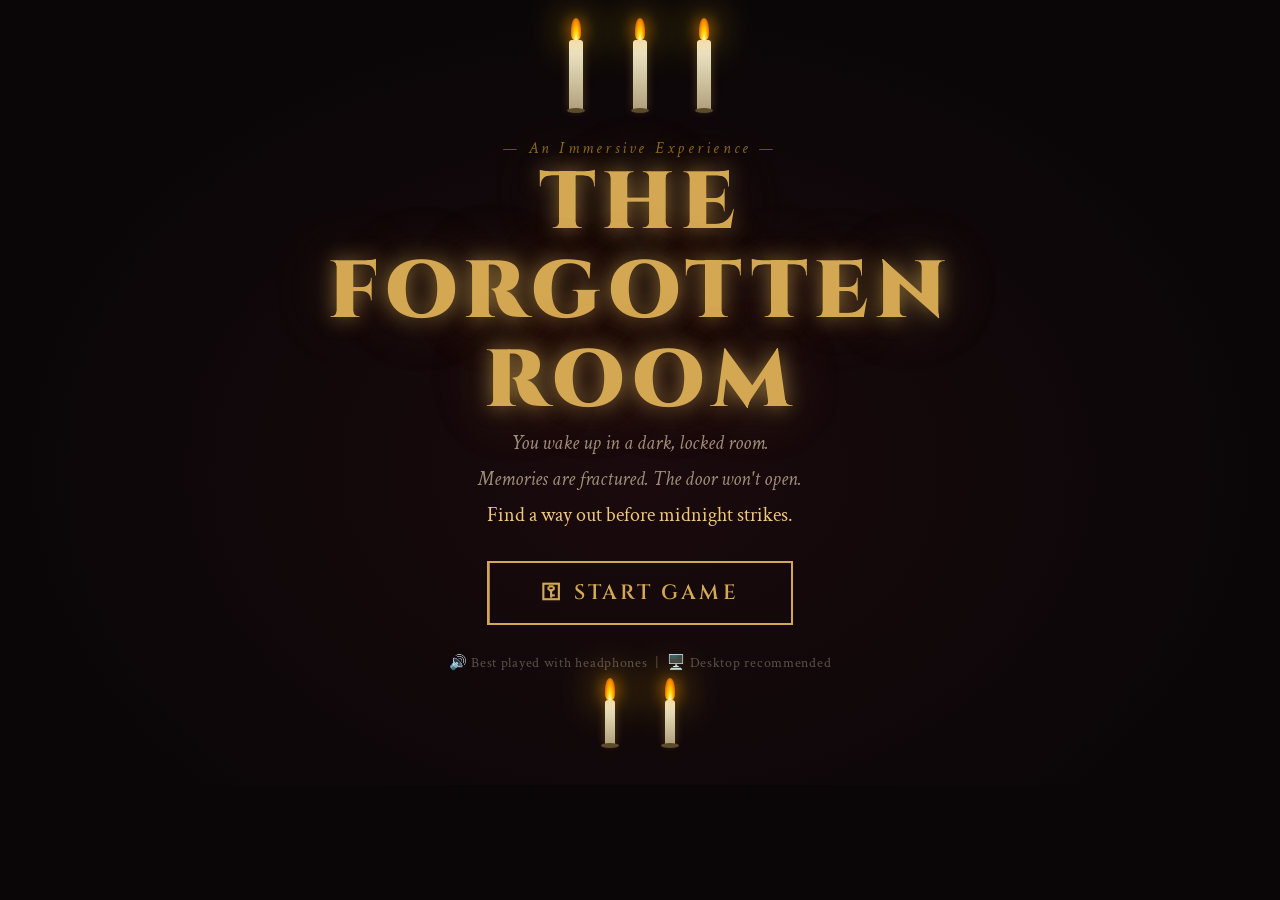
<file: index.html>
<!DOCTYPE html>
<html lang="en">

<head>
  <meta charset="UTF-8" />
  <meta name="viewport" content="width=device-width, initial-scale=1.0" />
  <title>The Forgotten Room – Escape Game</title>
  <meta name="description"
    content="Can you escape the forgotten room? Solve puzzles, find clues, and unlock freedom in this immersive browser escape room game." />
  <link rel="preconnect" href="https://fonts.googleapis.com" />
  <link rel="preconnect" href="https://fonts.gstatic.com" crossorigin />
  <link
    href="https://fonts.googleapis.com/css2?family=Cinzel:wght@400;600;900&family=Crimson+Text:ital,wght@0,400;0,600;1,400&family=JetBrains+Mono:wght@400;700&display=swap"
    rel="stylesheet" />
  <link rel="stylesheet" href="style.css" />
</head>

<body>

  <!-- ========== LANDING SCREEN ========== -->
  <div id="landing-screen" class="screen active">
    <div class="particles" id="particles"></div>
    <div class="landing-content">
      <div class="candles-top">
        <div class="candle">
          <div class="flame"></div>
        </div>
        <div class="candle">
          <div class="flame"></div>
        </div>
        <div class="candle">
          <div class="flame"></div>
        </div>
      </div>
      <div class="title-block">
        <p class="subtitle-top">— An Immersive Experience —</p>
        <h1 class="game-title">THE FORGOTTEN ROOM</h1>
        <p class="tagline">You wake up in a dark, locked room.<br />Memories are fractured. The door won't
          open.<br /><em>Find a way out before midnight strikes.</em></p>
      </div>
      <button id="start-btn" class="btn-primary" onclick="startGame()">
        <span class="btn-glow"></span>
        <span class="btn-text">⚿ START GAME</span>
      </button>
      <p class="hint-text">🔊 Best played with headphones &nbsp;|&nbsp; 🖥️ Desktop recommended</p>
      <div class="candles-bottom">
        <div class="candle small">
          <div class="flame"></div>
        </div>
        <div class="candle small">
          <div class="flame"></div>
        </div>
      </div>
    </div>
  </div>

  <!-- ========== GAME SCREEN ========== -->
  <div id="game-screen" class="screen">

    <!-- HUD -->
    <div class="hud">
      <div class="hud-left">
        <span class="hud-label">ROOM</span>
        <span id="hud-room">The Study</span>
      </div>
      <div class="hud-center"></div>
      <div class="hud-right">
        <button class="hud-btn" onclick="openNotes()">📜 <span>NOTES</span></button>
      </div>
    </div>

    <!-- MAIN AREA: room + sidebar -->
    <div class="game-body">
      <div class="room-viewport">

        <!-- ROOM 1: THE STUDY -->
        <div id="room-study" class="room active-room">

          <!-- SVG Room Scene -->
          <svg class="room-svg" viewBox="0 0 1000 600" xmlns="http://www.w3.org/2000/svg"
            preserveAspectRatio="xMidYMid slice">
            <defs>
              <radialGradient id="lampGlow" cx="64%" cy="45%" r="45%">
                <stop offset="0%" stop-color="#ffa020" stop-opacity="0.35" />
                <stop offset="100%" stop-color="#000" stop-opacity="0" />
              </radialGradient>
              <radialGradient id="ambLeft" cx="8%" cy="55%" r="30%">
                <stop offset="0%" stop-color="#b06018" stop-opacity="0.2" />
                <stop offset="100%" stop-color="#000" stop-opacity="0" />
              </radialGradient>
              <filter id="glow">
                <feGaussianBlur stdDeviation="4" result="blur" />
                <feMerge>
                  <feMergeNode in="blur" />
                  <feMergeNode in="SourceGraphic" />
                </feMerge>
              </filter>
              <filter id="shadow">
                <feDropShadow dx="2" dy="4" stdDeviation="6" flood-color="#000" flood-opacity="0.7" />
              </filter>
              <linearGradient id="wallGrad" x1="0%" y1="0%" x2="100%" y2="100%">
                <stop offset="0%" stop-color="#2d1508" />
                <stop offset="30%" stop-color="#3e1e0a" />
                <stop offset="60%" stop-color="#4a240c" />
                <stop offset="100%" stop-color="#2a1407" />
              </linearGradient>
              <linearGradient id="floorGrad" x1="0%" y1="0%" x2="0%" y2="100%">
                <stop offset="0%" stop-color="#4a2a0a" />
                <stop offset="60%" stop-color="#2a1404" />
                <stop offset="100%" stop-color="#1a0c02" />
              </linearGradient>
              <linearGradient id="shelfGrad" x1="0%" y1="0%" x2="100%" y2="0%">
                <stop offset="0%" stop-color="#3a2010" />
                <stop offset="40%" stop-color="#5a3518" />
                <stop offset="100%" stop-color="#3a2010" />
              </linearGradient>
              <linearGradient id="doorGrad" x1="0%" y1="0%" x2="100%" y2="0%">
                <stop offset="0%" stop-color="#4a2a0e" />
                <stop offset="15%" stop-color="#6a4018" />
                <stop offset="50%" stop-color="#7a5020" />
                <stop offset="85%" stop-color="#6a4018" />
                <stop offset="100%" stop-color="#4a2a0e" />
              </linearGradient>
              <pattern id="floorBoards" patternUnits="userSpaceOnUse" width="80" height="600">
                <rect width="80" height="600" fill="none" />
                <line x1="80" y1="0" x2="80" y2="600" stroke="#1a0c02" stroke-width="2" opacity="0.5" />
              </pattern>
              <pattern id="woodGrain" patternUnits="userSpaceOnUse" width="40" height="200">
                <rect width="40" height="200" fill="none" />
                <line x1="0" y1="0" x2="40" y2="200" stroke="#000" stroke-width="0.5" opacity="0.06" />
              </pattern>
            </defs>

            <!-- Wall -->
            <rect width="1000" height="600" fill="url(#wallGrad)" />
            <!-- Wood grain on wall -->
            <rect width="1000" height="600" fill="url(#woodGrain)" opacity="0.5" />

            <!-- Wainscoting (wall paneling lower third) -->
            <rect x="0" y="400" width="1000" height="3" fill="#6a4a1a" opacity="0.4" />
            <rect x="0" y="403" width="1000" height="170" fill="#1a0c06" opacity="0.3" />

            <!-- Floor -->
            <rect x="0" y="430" width="1000" height="170" fill="url(#floorGrad)" />
            <rect x="0" y="430" width="1000" height="170" fill="url(#floorBoards)" opacity="0.8" />

            <!-- Ceiling dark band -->
            <rect x="0" y="0" width="1000" height="50" fill="#0a0503" opacity="0.8" />

            <!-- Cornice -->
            <rect x="0" y="48" width="1000" height="6" fill="#5a3a18" opacity="0.5" />

            <!-- Lamp glow -->
            <rect width="1000" height="600" fill="url(#lampGlow)" />
            <rect width="1000" height="600" fill="url(#ambLeft)" />

            <!-- ════ BOOKSHELF (left) ════ -->
            <g id="svgBookshelf" filter="url(#shadow)">
              <!-- Main body -->
              <rect x="20" y="55" width="155" height="375" fill="url(#shelfGrad)" rx="2" />
              <rect x="21" y="56" width="153" height="373" fill="none" stroke="#7a4a20" stroke-width="2" rx="1" />
              <!-- Shelves horizontal -->
              <rect x="20" y="145" width="155" height="8" fill="#6a4018" />
              <rect x="20" y="235" width="155" height="8" fill="#6a4018" />
              <rect x="20" y="325" width="155" height="8" fill="#6a4018" />
              <!-- Books on shelves (colorful) -->
              <!-- shelf 1 books -->
              <rect x="30" y="65" width="18" height="77" fill="#8b1a1a" rx="1" />
              <rect x="50" y="72" width="14" height="70" fill="#1a4a8b" rx="1" />
              <rect x="66" y="60" width="20" height="82" fill="#2a7a2a" rx="1" />
              <rect x="88" y="68" width="16" height="74" fill="#8b6a1a" rx="1" />
              <rect x="106" y="63" width="22" height="79" fill="#6a1a6a" rx="1" />
              <rect x="130" y="70" width="15" height="72" fill="#1a6a6a" rx="1" />
              <rect x="147" y="65" width="18" height="77" fill="#7a4a1a" rx="1" />
              <!-- shelf 2 books -->
              <rect x="30" y="155" width="15" height="75" fill="#6a1a1a" rx="1" />
              <rect x="47" y="160" width="20" height="70" fill="#2a5a8b" rx="1" />
              <rect x="69" y="153" width="17" height="77" fill="#1a5a2a" rx="1" />
              <rect x="88" y="158" width="14" height="72" fill="#9a7a1a" rx="1" />
              <rect x="104" y="155" width="19" height="75" fill="#7a2a7a" rx="1" />
              <rect x="125" y="160" width="16" height="70" fill="#2a7a7a" rx="1" />
              <rect x="143" y="154" width="21" height="76" fill="#8a5a2a" rx="1" />
              <!-- shelf 3 books -->
              <rect x="30" y="245" width="22" height="74" fill="#9a1a1a" rx="1" />
              <rect x="54" y="248" width="15" height="71" fill="#1a3a7a" rx="1" />
              <rect x="71" y="244" width="18" height="75" fill="#3a8a3a" rx="1" />
              <rect x="91" y="249" width="16" height="70" fill="#7a5a1a" rx="1" />
              <rect x="109" y="245" width="20" height="74" fill="#5a1a5a" rx="1" />
              <rect x="131" y="247" width="17" height="72" fill="#1a5a5a" rx="1" />
              <rect x="150" y="244" width="15" height="75" fill="#6a3a1a" rx="1" />
              <!-- Secret compartment (subtle glow hint) -->
              <rect x="20" y="333" width="155" height="90" fill="#2a1a08" opacity="0.5" />
              <rect x="25" y="338" width="145" height="80" fill="none" stroke="rgba(212,168,83,0.1)" stroke-width="1"
                rx="1" />
            </g>

            <!-- ════ PAINTING (upper right) ════ -->
            <g id="svgPainting" filter="url(#shadow)">
              <!-- Gold frame -->
              <rect x="648" y="40" width="145" height="165" fill="#6a4a1a" rx="2" />
              <rect x="658" y="50" width="125" height="145" fill="#5a3a12" />
              <!-- Painting interior: moonlit graveyard -->
              <rect x="658" y="50" width="125" height="145" fill="#0e1520" />
              <!-- Moon -->
              <circle cx="720" cy="80" r="18" fill="#d4d0b0" opacity="0.9" />
              <circle cx="728" cy="76" r="16" fill="#1a2030" opacity="0.6" /><!-- shadow -->
              <!-- Clouds -->
              <ellipse cx="700" cy="70" rx="22" ry="8" fill="#2a3040" opacity="0.7" />
              <ellipse cx="740" cy="65" rx="18" ry="7" fill="#2a3040" opacity="0.6" />
              <!-- Ground (grass/graves) -->
              <rect x="658" y="150" width="125" height="45" fill="#0a0f08" opacity="0.8" />
              <!-- Gravestones -->
              <rect x="675" y="130" width="12" height="20" fill="#3a3a3a" rx="2" />
              <rect x="679" y="125" width="4" height="8" fill="#3a3a3a" />
              <rect x="700" y="125" width="14" height="25" fill="#4a4a4a" rx="2" />
              <rect x="725" y="132" width="10" height="18" fill="#3a3a3a" rx="2" />
              <!-- Rose bushes (small dots) -->
              <circle cx="687" cy="152" r="3" fill="#8b0000" opacity="0.8" />
              <circle cx="693" cy="150" r="3" fill="#8b0000" opacity="0.8" />
              <circle cx="710" cy="153" r="3" fill="#8b0000" opacity="0.8" />
              <circle cx="717" cy="151" r="3" fill="#8b0000" opacity="0.8" />
              <circle cx="730" cy="152" r="3" fill="#8b0000" opacity="0.8" />
              <circle cx="737" cy="150" r="3" fill="#8b0000" opacity="0.8" />
              <circle cx="750" cy="153" r="3" fill="#8b0000" opacity="0.8" />
              <!-- Raven perched on gravestone -->
              <ellipse cx="703" cy="120" rx="7" ry="5" fill="#111" />
              <ellipse cx="707" cy="118" rx="4" ry="3" fill="#111" />
              <!-- Raven eyes -->
              <circle cx="709" cy="117" r="1.5" fill="#ff3300" />
              <!-- Candles in painting (3) -->
              <rect x="665" y="140" width="4" height="12" fill="#f5f0e0" opacity="0.9" />
              <circle cx="667" cy="139" r="2" fill="#ffa020" opacity="0.9" filter="url(#glow)" />
              <rect x="760" y="137" width="4" height="15" fill="#f5f0e0" opacity="0.9" />
              <circle cx="762" cy="136" r="2" fill="#ffa020" opacity="0.9" filter="url(#glow)" />
              <rect x="776" y="142" width="4" height="10" fill="#f5f0e0" opacity="0.9" />
              <circle cx="778" cy="141" r="2" fill="#ffa020" opacity="0.9" filter="url(#glow)" />
              <!-- Frame decorations -->
              <rect x="648" y="40" width="145" height="165" fill="none" stroke="#a07830" stroke-width="2" rx="2" />
            </g>

            <!-- ════ DESK (center) ════ -->
            <g id="svgDesk" filter="url(#shadow)">
              <!-- Desk top surface -->
              <rect x="355" y="305" width="265" height="18" fill="#8a5520" rx="2" />
              <rect x="355" y="322" width="265" height="3" fill="#a07030" opacity="0.6" />
              <!-- Desk body -->
              <rect x="355" y="325" width="265" height="95" fill="#5a3210" />
              <!-- Central drawer (locked) -->
              <rect x="455" y="340" width="80" height="50" fill="#4a2a0e" />
              <rect x="456" y="341" width="78" height="48" fill="none" stroke="#7a5020" stroke-width="1.5" />
              <!-- Lock on drawer -->
              <circle cx="495" cy="365" r="6" fill="#888" stroke="#666" stroke-width="1.5" />
              <rect x="491" y="368" width="8" height="6" fill="#777" rx="1" />
              <!-- Items on desk -->
              <!-- Candle holder -->
              <rect x="580" y="295" width="6" height="12" fill="#f0ebe0" opacity="0.95" />
              <circle cx="583" cy="294" r="3" fill="#ffc030" filter="url(#glow)" />
              <!-- Open journal -->
              <rect x="390" y="299" width="55" height="8" fill="#d4c9a8" rx="1" opacity="0.9" />
              <!-- Ink bottle -->
              <rect x="450" y="300" width="12" height="7" fill="#1a1a6a" rx="1" opacity="0.9" />
              <!-- Desk legs -->
              <rect x="360" y="420" width="14" height="10" fill="#3a2008" />
              <rect x="600" y="420" width="14" height="10" fill="#3a2008" />
            </g>

            <!-- ════ SAFE (left wall) ════ -->
            <g id="svgSafe" filter="url(#shadow)">
              <rect x="190" y="208" width="130" height="120" fill="#2e2e2e" rx="4" />
              <rect x="192" y="210" width="126" height="116" fill="#333" rx="3" />
              <!-- Safe door outline -->
              <rect x="196" y="214" width="118" height="108" fill="#3a3a3a" rx="2" />
              <!-- Combination dial -->
              <circle cx="255" cy="268" r="28" fill="#555" stroke="#777" stroke-width="2" />
              <circle cx="255" cy="268" r="22" fill="#444" stroke="#666" stroke-width="1" />
              <circle cx="255" cy="268" r="4" fill="#888" />
              <!-- Dial markings -->
              <line x1="255" y1="242" x2="255" y2="248" stroke="#999" stroke-width="2" />
              <line x1="255" y1="288" x2="255" y2="294" stroke="#999" stroke-width="2" />
              <line x1="229" y1="268" x2="235" y2="268" stroke="#999" stroke-width="2" />
              <line x1="275" y1="268" x2="281" y2="268" stroke="#999" stroke-width="2" />
              <!-- Engraving above dial -->
              <text x="255" y="300" text-anchor="middle" font-size="11" fill="#d4a853" opacity="0.8"
                font-family="serif">🕯️🌹👁️</text>
              <!-- Handle knob -->
              <rect x="302" y="250" width="10" height="36" fill="#666" rx="2" />
              <rect x="304" y="249" width="6" height="38" fill="#777" rx="1" />
            </g>

            <!-- ════ LAMP (right center) ════ -->
            <g id="svgLamp" filter="url(#glow)">
              <!-- Lamp glow effect -->
              <ellipse cx="602" cy="275" rx="55" ry="70" fill="#ff9010" opacity="0.15" />
              <!-- Lamp shade -->
              <path d="M570,250 L635,250 L620,290 L582,290 Z" fill="#c8980a" />
              <path d="M570,250 L635,250 L620,290 L582,290 Z" fill="none" stroke="#e8b020" stroke-width="2" />
              <!-- Lamp body -->
              <rect x="597" y="290" width="10" height="55" fill="#8a6a20" />
              <!-- Lamp bulb glow (inside shade) -->
              <ellipse cx="602" cy="265" rx="12" ry="8" fill="#fff9e0" opacity="0.8" />
              <!-- Base -->
              <ellipse cx="602" cy="346" rx="20" ry="6" fill="#7a5a18" />
            </g>

            <!-- ════ DOOR (right) ════ -->
            <g id="svgDoor" filter="url(#shadow)">
              <!-- Door frame -->
              <rect x="790" y="65" width="135" height="400" fill="#3a2010" rx="3" />
              <!-- Door panel -->
              <rect x="797" y="70" width="121" height="392" fill="url(#doorGrad)" rx="2" />
              <!-- Door panels (decorative) -->
              <rect x="807" y="85" width="101" height="90" fill="none" stroke="#9a6a28" stroke-width="2" rx="2"
                opacity="0.6" />
              <rect x="807" y="185" width="101" height="100" fill="none" stroke="#9a6a28" stroke-width="2" rx="2"
                opacity="0.6" />
              <rect x="807" y="295" width="101" height="90" fill="none" stroke="#9a6a28" stroke-width="2" rx="2"
                opacity="0.6" />
              <!-- Door knob -->
              <circle cx="802" cy="275" r="8" fill="#c8a030" stroke="#a08020" stroke-width="1.5" />
              <circle cx="802" cy="275" r="4" fill="#e8c040" />
              <!-- Lock plate -->
              <rect x="796" y="267" width="12" height="16" fill="#9a8020" rx="1" />
              <ellipse cx="802" cy="278" rx="3" ry="4" fill="#2a2a2a" opacity="0.8" />
              <!-- Padlock hanging -->
              <rect x="797" y="410" width="16" height="12" fill="#888" rx="3" />
              <path d="M800,410 Q800,403 805,403 Q810,403 810,410" fill="none" stroke="#888" stroke-width="3" />
              <!-- Shadow at base -->
              <rect x="790" y="460" width="135" height="5" fill="#000" opacity="0.4" />
            </g>

            <!-- Final vignette overlay -->
            <radialGradient id="vignette" cx="50%" cy="50%" r="70%">
              <stop offset="50%" stop-color="transparent" />
              <stop offset="100%" stop-color="#000" stop-opacity="0.5" />
            </radialGradient>
            <rect width="1000" height="600" fill="url(#vignette)" />
          </svg>

          <!-- Clickable hot zones (invisible overlays) -->
          <div class="obj" id="obj-desk" style="left:36%;top:50%;width:27%;height:30%" onclick="interact('desk')"
            title="Examine the desk"></div>
          <div class="obj" id="obj-bookshelf" style="left:1%;top:8%;width:17%;height:73%"
            onclick="interact('bookshelf')" title="Browse the bookshelf"></div>
          <div class="obj" id="obj-painting" style="left:63%;top:5%;width:16%;height:37%" onclick="interact('painting')"
            title="Look at the painting"></div>
          <div class="obj" id="obj-safe" style="left:18%;top:33%;width:16%;height:25%" onclick="interact('safe')"
            title="Examine the wall safe"></div>
          <div class="obj" id="obj-door" style="left:78%;top:10%;width:16%;height:78%" onclick="interact('door')"
            title="Try the door"></div>
          <div class="obj" id="obj-lamp" style="left:56%;top:39%;width:8%;height:30%" onclick="interact('lamp')"
            title="Look at the lamp"></div>

          <!-- Room labels -->
          <div class="room-labels">
            <span class="rl" style="left:50%;top:82%">Desk</span>
            <span class="rl" style="left:9%;top:87%">Bookshelf</span>
            <span class="rl" style="left:72%;top:44%">Painting</span>
            <span class="rl" style="left:27%;top:62%">Safe</span>
            <span class="rl" style="left:86%;top:92%">Door</span>
            <span class="rl" style="left:61%;top:73%">Lamp</span>
          </div>
        </div>

        <!-- ROOM 2: THE CELLAR -->
        <div id="room-cellar" class="room">

          <svg class="room-svg" viewBox="0 0 1000 600" xmlns="http://www.w3.org/2000/svg"
            preserveAspectRatio="xMidYMid slice">
            <defs>
              <linearGradient id="cellarWall" x1="0%" y1="0%" x2="0%" y2="100%">
                <stop offset="0%" stop-color="#0a0808" />
                <stop offset="50%" stop-color="#181210" />
                <stop offset="100%" stop-color="#0e0804" />
              </linearGradient>
              <linearGradient id="cellarFloor" x1="0%" y1="0%" x2="0%" y2="100%">
                <stop offset="0%" stop-color="#2a1a08" />
                <stop offset="100%" stop-color="#0e0804" />
              </linearGradient>
              <radialGradient id="lanternGlow" cx="38%" cy="65%" r="40%">
                <stop offset="0%" stop-color="#ff9010" stop-opacity="0.3" />
                <stop offset="100%" stop-color="#000" stop-opacity="0" />
              </radialGradient>
              <pattern id="stonePat" patternUnits="userSpaceOnUse" width="80" height="50">
                <rect width="80" height="50" fill="none" />
                <rect x="0" y="0" width="79" height="24" fill="none" stroke="#090706" stroke-width="2" rx="1" />
                <rect x="40" y="25" width="79" height="24" fill="none" stroke="#090706" stroke-width="2" rx="1" />
              </pattern>
            </defs>

            <!-- Walls -->
            <rect width="1000" height="600" fill="url(#cellarWall)" />
            <rect width="1000" height="430" fill="url(#stonePat)" opacity="0.5" />

            <!-- Seepage/moisture on wall -->
            <rect x="200" y="50" width="15" height="120" fill="#0a1510" opacity="0.4" rx="8" />
            <rect x="700" y="80" width="10" height="90" fill="#0a1510" opacity="0.3" rx="5" />

            <!-- Floor -->
            <rect x="0" y="430" width="1000" height="170" fill="url(#cellarFloor)" />
            <line x1="0" y1="430" x2="1000" y2="430" stroke="#3a2010" stroke-width="3" />
            <rect x="0" y="430" width="1000" height="170" fill="url(#stonePat)" opacity="0.3" />

            <!-- Ceiling arch -->
            <path d="M0 0 L0 80 Q500,-30 1000,80 L1000 0 Z" fill="#060404" />

            <!-- Lantern glow -->
            <rect width="1000" height="600" fill="url(#lanternGlow)" />

            <!-- ════ WALL WRITING (upper right) ════ -->
            <g id="svgWallCode">
              <rect x="700" y="80" width="160" height="180" fill="#161008" rx="3" />
              <rect x="703" y="83" width="154" height="174" fill="none" stroke="#3a2a10" stroke-width="1.5" rx="2" />
              <!-- Scratched roman numerals -->
              <text x="720" y="130" font-size="22" fill="#8a7040" font-family="serif" opacity="0.9">I VIII</text>
              <text x="720" y="165" font-size="22" fill="#8a7040" font-family="serif" opacity="0.9">IV VII</text>
              <text x="710" y="210" font-size="11" fill="#5a4a30" font-family="monospace" opacity="0.7">= ? ? ? ?</text>
            </g>

            <!-- ════ BARREL (left) ════ -->
            <g id="svgBarrel" filter="url(#shadow)">
              <!-- Main barrel -->
              <rect x="80" y="270" width="140" height="165" fill="#5a3818" rx="30" />
              <!-- Metal bands -->
              <rect x="80" y="300" width="140" height="10" fill="#7a5a28" rx="2" />
              <rect x="80" y="350" width="140" height="10" fill="#7a5a28" rx="2" />
              <rect x="80" y="400" width="140" height="10" fill="#7a5a28" rx="2" />
              <!-- Barrel top -->
              <ellipse cx="150" cy="275" rx="70" ry="12" fill="#6a4a20" />
              <ellipse cx="150" cy="272" rx="60" ry="9" fill="#4a3010" />
              <!-- Bung -->
              <circle cx="150" cy="272" r="8" fill="#3a2a10" stroke="#5a3a18" stroke-width="1.5" />
            </g>

            <!-- ════ TOOLBOX (right center) ════ -->
            <g id="svgToolbox" filter="url(#shadow)">
              <rect x="588" y="360" width="170" height="75" fill="#6a4018" rx="3" />
              <!-- Lid -->
              <rect x="588" y="355" width="170" height="20" fill="#8a5a20" rx="3" />
              <!-- Latch -->
              <rect x="660" y="357" width="26" height="10" fill="#aaa" rx="2" />
              <rect x="666" y="356" width="14" height="12" fill="none" stroke="#999" stroke-width="1.5" />
              <!-- Handle -->
              <path d="M640,360 Q673,345 706,360" fill="none" stroke="#9a7030" stroke-width="4"
                stroke-linecap="round" />
              <!-- Tools visible in open crack -->
              <rect x="600" y="363" width="8" height="14" fill="#888" rx="1" />
              <rect x="614" y="360" width="6" height="17" fill="#666" rx="1" />
              <rect x="625" y="364" width="10" height="12" fill="#c8780a" rx="1" />
            </g>

            <!-- ════ IRON HATCH (floor) ════ -->
            <g id="svgHatch" filter="url(#shadow)">
              <!-- Hatch slab -->
              <rect x="340" y="440" width="220" height="130" fill="#444" rx="5" />
              <rect x="344" y="444" width="212" height="122" fill="#3a3a3a" rx="4" />
              <!-- Metal grid pattern -->
              <line x1="344" y1="484" x2="556" y2="484" stroke="#555" stroke-width="2" />
              <line x1="344" y1="524" x2="556" y2="524" stroke="#555" stroke-width="2" />
              <line x1="415" y1="444" x2="415" y2="566" stroke="#555" stroke-width="2" />
              <line x1="486" y1="444" x2="486" y2="566" stroke="#555" stroke-width="2" />
              <!-- Combination lock -->
              <rect x="420" y="470" width="60" height="48" fill="#666" rx="4" />
              <rect x="423" y="473" width="54" height="42" fill="#555" rx="3" />
              <text x="450" y="499" text-anchor="middle" font-size="14" fill="#d4a853"
                font-family="monospace">????</text>
              <!-- Handle rings -->
              <circle cx="380" cy="505" r="12" fill="none" stroke="#777" stroke-width="4" />
              <circle cx="522" cy="505" r="12" fill="none" stroke="#777" stroke-width="4" />
            </g>

            <!-- Hanging lantern -->
            <g filter="url(#glow)">
              <line x1="380" y1="0" x2="380" y2="50" stroke="#7a5a28" stroke-width="3" />
              <rect x="360" y="50" width="40" height="55" fill="#9a7028" rx="4" />
              <rect x="365" y="55" width="30" height="45" fill="#ffa020" opacity="0.35" rx="2" />
              <rect x="362" y="48" width="36" height="4" fill="#b08030" rx="1" />
            </g>

            <!-- Cobwebs (corner) -->
            <g opacity="0.6">
              <line x1="0" y1="0" x2="80" y2="80" stroke="#8a7a6a" stroke-width="0.5" />
              <line x1="0" y1="20" x2="60" y2="70" stroke="#8a7a6a" stroke-width="0.5" />
              <line x1="20" y1="0" x2="75" y2="60" stroke="#8a7a6a" stroke-width="0.5" />
            </g>

            <!-- Vignette -->
            <radialGradient id="vigC" cx="50%" cy="55%" r="70%">
              <stop offset="45%" stop-color="transparent" />
              <stop offset="100%" stop-color="#000" stop-opacity="0.6" />
            </radialGradient>
            <rect width="1000" height="600" fill="url(#vigC)" />
          </svg>

          <!-- Clickable hot zones -->
          <div class="obj" id="obj-barrel" style="left:7%;top:43%;width:16%;height:42%" onclick="interact('barrel')"
            title="Examine the barrel"></div>
          <div class="obj" id="obj-toolbox" style="left:57%;top:55%;width:19%;height:32%" onclick="interact('toolbox')"
            title="Open the toolbox"></div>
          <div class="obj" id="obj-hatch" style="left:33%;top:70%;width:24%;height:28%" onclick="interact('hatch')"
            title="Examine the iron hatch"></div>
          <div class="obj" id="obj-wall-code" style="left:68%;top:12%;width:18%;height:40%"
            onclick="interact('wall-code')" title="Read the wall writing"></div>
          <div class="obj back-btn-obj" style="left:0%;top:0%;width:12%;height:11%" onclick="goRoom('study')"
            title="Go back upstairs"></div>

          <!-- Room labels -->
          <div class="room-labels">
            <span class="rl" style="left:15%;top:88%">Barrel</span>
            <span class="rl" style="left:67%;top:89%">Toolbox</span>
            <span class="rl" style="left:45%;top:96%">Iron Hatch</span>
            <span class="rl" style="left:77%;top:54%">Wall Writing</span>
            <span class="rl back-label" style="left:6%;top:12%">↑ Back</span>
          </div>
        </div>
      </div><!-- /.room-viewport -->

      <!-- RIGHT SIDEBAR: INVENTORY -->
      <div class="inv-sidebar" id="inv-sidebar">
        <div class="inv-sidebar-header">
          <span class="inv-sidebar-title">ITEMS</span>
        </div>
        <div class="inv-sidebar-scroll" id="inv-sidebar-scroll">
          <div class="inv-sidebar-list" id="inv-sidebar-list">
            <!-- populated by JS -->
            <div class="inv-sidebar-empty" id="inv-sidebar-empty">No items yet</div>
          </div>
        </div>
        <!-- selected item info -->
        <div class="inv-sidebar-footer" id="inv-sidebar-footer" style="display:none">
          <div class="inv-footer-icon" id="inv-footer-icon"></div>
          <div class="inv-footer-name" id="inv-footer-name"></div>
          <div class="inv-footer-desc" id="inv-footer-desc"></div>
          <button class="inv-deselect-btn" onclick="cancelUse()">✕ Deselect</button>
        </div>
      </div>

    </div><!-- /.game-body -->


    <div id="dialogue-box" class="dialogue-box hidden">
      <div class="dialogue-inner">
        <p id="dialogue-text"></p>
        <button class="dialogue-close" onclick="closeDialogue()">✕ Close</button>
      </div>
    </div>

    <!-- PUZZLE MODAL -->
    <div id="puzzle-modal" class="modal hidden">
      <div class="modal-backdrop" onclick="closePuzzle()"></div>
      <div class="modal-box" id="puzzle-content"></div>
    </div>

    <!-- INVENTORY MODAL -->
    <div id="inventory-modal" class="modal hidden">
      <div class="modal-backdrop" onclick="closeInventory()"></div>
      <div class="modal-box inventory-box">
        <h2>🎒 Inventory</h2>
        <div id="inventory-grid" class="inventory-grid"></div>
        <button class="btn-secondary" onclick="closeInventory()">Close</button>
      </div>
    </div>

    <!-- NOTES MODAL -->
    <div id="notes-modal" class="modal hidden">
      <div class="modal-backdrop" onclick="closeNotes()"></div>
      <div class="modal-box notes-box">
        <h2>📜 Notes &amp; Clues</h2>
        <div id="notes-content" class="notes-content"></div>
        <button class="btn-secondary" onclick="closeNotes()">Close</button>
      </div>
    </div>

    <!-- ITEM USE BANNER (inside room-viewport, at the bottom) -->
    <div id="use-prompt" class="use-prompt hidden">
      Using: <span id="use-item-name"></span>
      <button onclick="cancelUse()">✕</button>
    </div>

  </div>

  <!-- ========== WIN SCREEN ========== -->
  <div id="win-screen" class="screen">
    <div class="result-content win">
      <div class="result-icon">🗝️</div>
      <h1>ESCAPED!</h1>
      <p>You solved all the puzzles and unlocked the way out.<br>The forgotten room has finally released you.</p>
      <p id="win-time" class="result-time"></p>
      <button class="btn-primary" onclick="resetGame()">🔄 Play Again</button>
    </div>
  </div>

  <!-- ========== LOSE SCREEN ========== -->
  <div id="lose-screen" class="screen">
    <div class="result-content lose">
      <div class="result-icon">💀</div>
      <h1>TIME'S UP</h1>
      <p>The clock struck midnight.<br />The room has claimed another soul...</p>
      <button class="btn-primary" onclick="resetGame()">🔄 Try Again</button>
    </div>
  </div>

  <script src="game.js"></script>
</body>

</html>
</file>
<file: style.css>
/* =============================================
   THE FORGOTTEN ROOM — ESCAPE GAME STYLES
   ============================================= */

:root {
  --gold: #d4a853;
  --gold-light: #f0c87a;
  --gold-dark: #8b6914;
  --bg-deep: #0a0608;
  --bg-dark: #110d0f;
  --bg-mid: #1e1518;
  --text: #e8dcc8;
  --text-dim: #9e8d78;
  --red-glow: #8b0000;
  --green-glow: #1a4a2e;
  --font-title: 'Cinzel', serif;
  --font-body: 'Crimson Text', serif;
  --font-mono: 'JetBrains Mono', monospace;
}

*, *::before, *::after { box-sizing: border-box; margin: 0; padding: 0; }

html, body {
  width: 100%; height: 100%;
  overflow: hidden;
  background: var(--bg-deep);
  color: var(--text);
  font-family: var(--font-body);
  font-size: 18px;
}

/* ---- SCREENS ---- */
.screen {
  position: fixed; inset: 0;
  display: none;
  flex-direction: column;
  align-items: center;
  justify-content: center;
  z-index: 10;
}
.screen.active { display: flex; }

/* =============================================
   LANDING SCREEN
   ============================================= */
#landing-screen {
  background: radial-gradient(ellipse at 50% 60%, #1a0a0d 0%, #0a0608 70%);
  position: relative;
  overflow: hidden;
}

/* Floating Particles */
.particles {
  position: absolute; inset: 0; z-index: 0;
  pointer-events: none;
}
.particle {
  position: absolute;
  border-radius: 50%;
  background: var(--gold);
  opacity: 0;
  animation: float-particle linear infinite;
}

@keyframes float-particle {
  0%   { transform: translateY(100vh) scale(0); opacity: 0; }
  10%  { opacity: 0.6; }
  90%  { opacity: 0.3; }
  100% { transform: translateY(-10vh) scale(1.5); opacity: 0; }
}

.landing-content {
  position: relative; z-index: 2;
  display: flex; flex-direction: column;
  align-items: center; gap: 28px;
  padding: 40px 20px;
  max-width: 700px; width: 100%;
  text-align: center;
}

/* Candles */
.candles-top, .candles-bottom {
  display: flex; gap: 50px; align-items: flex-end;
}
.candle {
  width: 14px; height: 70px;
  background: linear-gradient(to bottom, #f5f0e0, #d4c9a8, #b0a07a);
  border-radius: 3px 3px 0 0;
  position: relative;
  box-shadow: 0 0 10px rgba(212,168,83,0.3);
}
.candle.small { width: 10px; height: 45px; }
.candle::after {
  content: '';
  position: absolute; bottom: -3px; left: 50%;
  transform: translateX(-50%);
  width: 18px; height: 5px;
  background: #5c4a2a;
  border-radius: 50%;
}
.flame {
  position: absolute; top: -22px; left: 50%;
  transform: translateX(-50%);
  width: 10px; height: 22px;
  background: radial-gradient(ellipse at 50% 100%, #fff 0%, #ffd700 30%, #ff8c00 60%, transparent 100%);
  border-radius: 50% 50% 30% 30%;
  animation: flicker 1.5s ease-in-out infinite;
  filter: drop-shadow(0 0 8px #ff8c00) drop-shadow(0 0 20px #ffd700);
}
@keyframes flicker {
  0%,100% { transform: translateX(-50%) scaleX(1) scaleY(1) rotate(-1deg); }
  25%      { transform: translateX(-50%) scaleX(0.9) scaleY(1.05) rotate(1deg); }
  50%      { transform: translateX(-50%) scaleX(1.05) scaleY(0.95) rotate(-2deg); }
  75%      { transform: translateX(-50%) scaleX(0.95) scaleY(1.08) rotate(1deg); }
}

/* Title */
.subtitle-top {
  font-family: var(--font-body);
  font-style: italic;
  color: var(--gold-dark);
  font-size: 0.9rem;
  letter-spacing: 0.2em;
}
.game-title {
  font-family: var(--font-title);
  font-size: clamp(2.4rem, 7vw, 4.5rem);
  font-weight: 900;
  letter-spacing: 0.08em;
  color: var(--gold);
  text-shadow:
    0 0 20px rgba(212,168,83,0.6),
    0 0 60px rgba(212,168,83,0.3),
    0 0 120px rgba(212,168,83,0.1);
  animation: title-pulse 3s ease-in-out infinite;
  line-height: 1.1;
}
@keyframes title-pulse {
  0%,100% { text-shadow: 0 0 20px rgba(212,168,83,0.6), 0 0 60px rgba(212,168,83,0.3), 0 0 120px rgba(212,168,83,0.1); }
  50%      { text-shadow: 0 0 30px rgba(212,168,83,0.9), 0 0 80px rgba(212,168,83,0.5), 0 0 160px rgba(212,168,83,0.2); }
}

.tagline {
  font-size: 1.1rem;
  color: var(--text-dim);
  line-height: 1.8;
  font-style: italic;
}
.tagline em { color: var(--gold-light); font-style: normal; }

/* Start Button */
.btn-primary {
  position: relative;
  background: transparent;
  border: 2px solid var(--gold);
  color: var(--gold);
  font-family: var(--font-title);
  font-size: 1.15rem;
  font-weight: 600;
  letter-spacing: 0.15em;
  padding: 16px 52px;
  cursor: pointer;
  overflow: hidden;
  transition: all 0.3s;
  text-transform: uppercase;
}
.btn-primary::before {
  content: '';
  position: absolute; inset: 0;
  background: var(--gold);
  transform: translateX(-100%);
  transition: transform 0.3s ease;
  z-index: 0;
}
.btn-primary:hover::before { transform: translateX(0); }
.btn-primary:hover { color: var(--bg-deep); }
.btn-primary:hover .btn-glow { opacity: 0; }
.btn-glow {
  position: absolute; inset: -2px;
  background: transparent;
  border: 2px solid var(--gold);
  animation: glow-pulse 2s ease-in-out infinite;
  pointer-events: none;
}
@keyframes glow-pulse {
  0%,100% { box-shadow: 0 0 10px rgba(212,168,83,0.4), inset 0 0 10px rgba(212,168,83,0.1); opacity: 1; }
  50%      { box-shadow: 0 0 25px rgba(212,168,83,0.8), inset 0 0 20px rgba(212,168,83,0.2); opacity: 1; }
}
.btn-text { position: relative; z-index: 1; }

.btn-secondary {
  background: var(--bg-mid);
  border: 1px solid var(--gold-dark);
  color: var(--gold);
  font-family: var(--font-title);
  font-size: 0.85rem;
  letter-spacing: 0.1em;
  padding: 10px 28px;
  cursor: pointer;
  transition: all 0.2s;
  margin-top: 12px;
}
.btn-secondary:hover { background: var(--gold-dark); color: var(--text); }

.hint-text {
  font-size: 0.8rem;
  color: #5a4f4a;
  letter-spacing: 0.05em;
}

/* =============================================
   GAME SCREEN
   ============================================= */
#game-screen {
  display: none;
  flex-direction: column;
  background: var(--bg-deep);
  padding: 0;
  width: 100%;
  height: 100%;
}
#game-screen.active { display: flex; }

/* HUD */
.hud {
  display: flex;
  align-items: center;
  justify-content: space-between;
  padding: 8px 24px;
  background: rgba(0,0,0,0.8);
  border-bottom: 1px solid rgba(212,168,83,0.3);
  height: 52px;
  flex-shrink: 0;
  z-index: 100;
}
.hud-left, .hud-center, .hud-right {
  display: flex; align-items: center; gap: 10px;
}
.hud-label {
  font-family: var(--font-mono);
  font-size: 0.6rem;
  letter-spacing: 0.15em;
  color: var(--gold-dark);
  text-transform: uppercase;
}
#hud-room {
  font-family: var(--font-title);
  font-size: 0.9rem;
  color: var(--gold);
}


.hud-btn {
  background: transparent;
  border: 1px solid rgba(212,168,83,0.4);
  color: var(--gold);
  font-family: var(--font-mono);
  font-size: 0.75rem;
  padding: 5px 12px;
  cursor: pointer;
  letter-spacing: 0.05em;
  transition: all 0.2s;
}
.hud-btn:hover { background: rgba(212,168,83,0.15); border-color: var(--gold); }

/* GAME BODY: room + sidebar side by side */
.game-body {
  flex: 1;
  display: flex;
  flex-direction: row;
  width: 100%;
  min-height: 0;
  overflow: hidden;
}

/* ROOM VIEWPORT */
.room-viewport {
  flex: 1;
  position: relative;
  overflow: hidden;
  min-height: 0;
  min-width: 0;
}
.room {
  position: absolute;
  inset: 0;
  width: 100%;
  height: 100%;
  display: none;
}
.room.active-room { display: block; }

/* SVG room scene */
.room-svg {
  position: absolute;
  inset: 0;
  width: 100%;
  height: 100%;
  display: block;
}

/* =============================================
   STUDY ROOM — rich amber/brown atmosphere
   ============================================= */
.study-bg {
  background:
    /* floor planks */
    linear-gradient(to bottom, transparent 72%, #3d2008 72%, #2a1404 85%, #1a0c02 100%),
    /* wall: warm dark wood */
    linear-gradient(160deg, #2d1508 0%, #3e1e0a 25%, #4a240c 50%, #3a1c09 75%, #2a1407 100%);
}
.study-bg::before {
  content: '';
  position: absolute; inset: 0;
  background:
    /* ceiling dark band */
    linear-gradient(to bottom, #0a0503 0%, #160b04 5%, transparent 10%),
    /* warm lamp glow center-right */
    radial-gradient(ellipse 55% 65% at 65% 40%, rgba(255,165,30,0.28) 0%, transparent 65%),
    /* subtle ambient left side */
    radial-gradient(ellipse 35% 55% at 8% 55%, rgba(180,110,30,0.18) 0%, transparent 60%),
    /* wainscoting lines */
    repeating-linear-gradient(0deg, transparent 0px, transparent 69%, rgba(255,200,100,0.07) 70%, transparent 71%);
}
.study-bg::after {
  content: '';
  position: absolute; inset: 0;
  /* wood grain texture on wall */
  background:
    repeating-linear-gradient(87deg, transparent 0px, transparent 30px, rgba(0,0,0,0.06) 30px, rgba(0,0,0,0.06) 31px),
    repeating-linear-gradient(92deg, transparent 0px, transparent 60px, rgba(255,200,100,0.04) 60px, rgba(255,200,100,0.04) 62px);
}

/* =============================================
   CELLAR ROOM — stone/damp atmosphere
   ============================================= */
.cellar-bg {
  background:
    /* floor */
    linear-gradient(to bottom, transparent 70%, #1a1008 70%, #0e0804 100%),
    /* stone walls */
    linear-gradient(170deg, #0d0b09 0%, #161210 30%, #1e1812 60%, #161009 100%);
}
.cellar-bg::before {
  content: '';
  position: absolute; inset: 0;
  background:
    /* eerie green glow top */
    radial-gradient(ellipse 40% 30% at 50% 5%, rgba(20,80,30,0.15) 0%, transparent 70%),
    /* lantern glow center */
    radial-gradient(ellipse 60% 55% at 42% 60%, rgba(200,120,20,0.2) 0%, transparent 65%),
    /* stone blocks horizontal */
    repeating-linear-gradient(0deg, transparent 0px, transparent 55px, rgba(0,0,0,0.18) 56px, transparent 57px),
    /* stone blocks vertical */
    repeating-linear-gradient(90deg, transparent 0px, transparent 75px, rgba(0,0,0,0.12) 76px, transparent 77px);
}
.cellar-bg::after {
  content: '';
  position: absolute; inset: 0;
  background:
    /* damp stains / shadows */
    radial-gradient(ellipse 20% 30% at 80% 20%, rgba(0,0,0,0.3) 0%, transparent 70%),
    radial-gradient(ellipse 15% 25% at 15% 75%, rgba(0,0,0,0.25) 0%, transparent 70%);
}

/* Room overlay vignette — lighter so objects are visible */
.room-overlay {
  position: absolute; inset: 0;
  background: radial-gradient(ellipse 95% 90% at 50% 45%, transparent 40%, rgba(0,0,0,0.45) 100%);
  pointer-events: none;
  z-index: 5;
}


/* Interactive object hover styles */
.obj {
  position: absolute;
  cursor: pointer;
  z-index: 10;
  border-radius: 4px;
  transition: box-shadow 0.2s, background 0.2s;
}
.obj:hover {
  background: rgba(212,168,83,0.07);
  box-shadow: 0 0 0 2px rgba(212,168,83,0.55), 0 0 20px rgba(212,168,83,0.2);
  z-index: 15;
}
/* Remove the inner highlight div we no longer need */
.obj-highlight { display: none; }

.obj:hover .obj-highlight {
  border-color: rgba(212,168,83,0.7);
  box-shadow: 0 0 20px rgba(212,168,83,0.3), inset 0 0 10px rgba(212,168,83,0.1);
  background: rgba(212,168,83,0.05);
}
.obj:hover { z-index: 15; }

/* Room Labels */
.room-labels { position: absolute; inset: 0; z-index: 20; pointer-events: none; }
.rl {
  position: absolute;
  font-family: var(--font-mono);
  font-size: 0.65rem;
  color: rgba(212,168,83,0.65);
  letter-spacing: 0.12em;
  text-transform: uppercase;
  text-shadow: 0 0 12px rgba(212,168,83,0.8), 0 1px 3px rgba(0,0,0,0.9);
  transform: translateX(-50%);
  background: rgba(0,0,0,0.3);
  padding: 2px 6px;
  border-radius: 2px;
  white-space: nowrap;
}
.back-label { color: rgba(212,168,83,0.8); }

/* =============================================
   DIALOGUE BOX
   ============================================= */
.dialogue-box {
  position: absolute; bottom: 0; left: 0; right: 0;
  z-index: 50;
  background: linear-gradient(to top, rgba(10,6,8,0.98), rgba(10,6,8,0.92));
  border-top: 1px solid rgba(212,168,83,0.4);
  padding: 0;
  transition: transform 0.3s ease;
  transform: translateY(0);
}
.dialogue-box.hidden { transform: translateY(100%); display: block !important; }
.dialogue-inner {
  max-width: 900px; margin: 0 auto;
  padding: 20px 32px 16px;
  display: flex; align-items: flex-start; gap: 20px;
}
#dialogue-text {
  flex: 1;
  font-family: var(--font-body);
  font-size: 1.05rem;
  line-height: 1.7;
  color: var(--text);
}
.dialogue-close {
  background: transparent;
  border: 1px solid rgba(212,168,83,0.3);
  color: var(--gold-dark);
  font-family: var(--font-mono);
  font-size: 0.7rem;
  padding: 6px 14px;
  cursor: pointer;
  flex-shrink: 0;
  transition: all 0.2s;
  align-self: center;
}
.dialogue-close:hover { border-color: var(--gold); color: var(--gold); }

/* =============================================
   MODALS
   ============================================= */
.modal {
  position: absolute; inset: 0;
  display: flex; align-items: center; justify-content: center;
  z-index: 200;
}
.modal.hidden { display: none; }

.modal-backdrop {
  position: absolute; inset: 0;
  background: rgba(5,3,4,0.85);
  backdrop-filter: blur(4px);
}
.modal-box {
  position: relative; z-index: 1;
  background: linear-gradient(145deg, #1a0f10, #110a0c);
  border: 1px solid rgba(212,168,83,0.4);
  border-radius: 4px;
  padding: 36px;
  min-width: 340px; max-width: 520px;
  width: 90%;
  box-shadow: 0 0 60px rgba(0,0,0,0.8), 0 0 20px rgba(212,168,83,0.1);
  max-height: 80vh; overflow-y: auto;
}
.modal-box h2 {
  font-family: var(--font-title);
  font-size: 1.3rem;
  color: var(--gold);
  margin-bottom: 24px;
  text-align: center;
  letter-spacing: 0.1em;
  border-bottom: 1px solid rgba(212,168,83,0.2);
  padding-bottom: 12px;
}

/* Puzzle content */
#puzzle-content {
  text-align: center;
}
.puzzle-title {
  font-family: var(--font-title);
  font-size: 1.2rem;
  color: var(--gold);
  margin-bottom: 8px;
  letter-spacing: 0.08em;
}
.puzzle-desc {
  font-family: var(--font-body);
  color: var(--text-dim);
  margin-bottom: 24px;
  font-size: 1rem;
  line-height: 1.6;
  font-style: italic;
}
.puzzle-input {
  width: 100%;
  background: rgba(0,0,0,0.5);
  border: 1px solid rgba(212,168,83,0.3);
  border-radius: 3px;
  color: var(--gold);
  font-family: var(--font-mono);
  font-size: 1.4rem;
  text-align: center;
  letter-spacing: 0.3em;
  padding: 14px;
  margin-bottom: 16px;
  outline: none;
  transition: border-color 0.2s;
}
.puzzle-input:focus { border-color: var(--gold); }
.puzzle-input.shake {
  animation: shake 0.4s ease;
  border-color: #ff4444;
}
@keyframes shake {
  0%,100% { transform: translateX(0); }
  20%      { transform: translateX(-8px); }
  40%      { transform: translateX(8px); }
  60%      { transform: translateX(-5px); }
  80%      { transform: translateX(5px); }
}
.puzzle-btn {
  background: var(--gold-dark);
  border: 1px solid var(--gold);
  color: var(--text);
  font-family: var(--font-title);
  font-size: 0.9rem;
  letter-spacing: 0.12em;
  padding: 12px 36px;
  cursor: pointer;
  transition: all 0.2s;
  width: 100%;
  margin-bottom: 8px;
}
.puzzle-btn:hover { background: var(--gold); color: var(--bg-deep); }
.puzzle-btn.correct { background: #1a4a2e; border-color: #2a8a4e; color: #6aef9e; animation: correct-flash 0.4s; }
@keyframes correct-flash {
  0%,100% { box-shadow: none; }
  50%      { box-shadow: 0 0 20px #2a8a4e; }
}
.puzzle-close-btn {
  background: transparent;
  border: 1px solid rgba(212,168,83,0.2);
  color: var(--text-dim);
  font-family: var(--font-mono);
  font-size: 0.7rem;
  padding: 8px 24px;
  cursor: pointer;
  width: 100%;
  transition: all 0.2s;
  margin-top: 4px;
}
.puzzle-close-btn:hover { border-color: var(--gold-dark); color: var(--gold-dark); }

/* Keypad */
.keypad {
  display: grid;
  grid-template-columns: repeat(3, 1fr);
  gap: 8px;
  margin-bottom: 16px;
}
.key-btn {
  background: rgba(212,168,83,0.08);
  border: 1px solid rgba(212,168,83,0.25);
  color: var(--gold);
  font-family: var(--font-mono);
  font-size: 1.1rem;
  padding: 14px;
  cursor: pointer;
  border-radius: 3px;
  transition: all 0.15s;
}
.key-btn:hover { background: rgba(212,168,83,0.2); }
.key-btn:active { transform: scale(0.95); }

/* Multiple choice puzzle */
.choice-grid {
  display: flex; flex-direction: column; gap: 10px;
  margin-bottom: 16px;
}
.choice-btn {
  background: rgba(0,0,0,0.4);
  border: 1px solid rgba(212,168,83,0.2);
  color: var(--text);
  font-family: var(--font-body);
  font-size: 1rem;
  padding: 12px 16px;
  cursor: pointer;
  text-align: left;
  border-radius: 2px;
  transition: all 0.2s;
}
.choice-btn:hover { background: rgba(212,168,83,0.1); border-color: var(--gold); color: var(--gold); }

/* Slider puzzle */
.slider-row {
  display: flex; align-items: center; gap: 12px;
  margin-bottom: 12px;
}
.slider-label { font-family: var(--font-mono); font-size: 0.75rem; color: var(--gold-dark); width: 70px; text-align: right; }
.slider-val { font-family: var(--font-mono); font-size: 0.9rem; color: var(--gold); width: 30px; text-align: left; }
input[type=range] {
  flex: 1;
  -webkit-appearance: none;
  height: 4px;
  background: rgba(212,168,83,0.2);
  border-radius: 2px;
  outline: none;
}
input[type=range]::-webkit-slider-thumb {
  -webkit-appearance: none;
  width: 16px; height: 16px;
  border-radius: 50%;
  background: var(--gold);
  cursor: pointer;
}

/* =============================================
   INVENTORY SIDEBAR (Rusty Lake style)
   ============================================= */
.inv-sidebar {
  width: 110px;
  flex-shrink: 0;
  background: #080507;
  border-left: 1px solid rgba(212,168,83,0.18);
  display: flex;
  flex-direction: column;
  position: relative;
  z-index: 40;
  box-shadow: -4px 0 20px rgba(0,0,0,0.7);
}

.inv-sidebar-header {
  padding: 12px 0 10px;
  text-align: center;
  border-bottom: 1px solid rgba(212,168,83,0.15);
  flex-shrink: 0;
}
.inv-sidebar-title {
  font-family: var(--font-mono);
  font-size: 0.55rem;
  letter-spacing: 0.18em;
  color: rgba(212,168,83,0.45);
  text-transform: uppercase;
}

.inv-sidebar-scroll {
  flex: 1;
  overflow-y: auto;
  overflow-x: hidden;
  scrollbar-width: thin;
  scrollbar-color: #3a2a10 transparent;
}
.inv-sidebar-scroll::-webkit-scrollbar { width: 3px; }
.inv-sidebar-scroll::-webkit-scrollbar-thumb { background: #3a2a10; border-radius: 2px; }

.inv-sidebar-list {
  display: flex;
  flex-direction: column;
  gap: 2px;
  padding: 6px 6px;
}

.inv-sidebar-empty {
  font-family: var(--font-body);
  font-style: italic;
  font-size: 0.7rem;
  color: rgba(212,168,83,0.2);
  text-align: center;
  padding: 20px 8px;
  line-height: 1.6;
}

/* Each item card in sidebar */
.inv-card {
  display: flex;
  flex-direction: column;
  align-items: center;
  gap: 5px;
  padding: 10px 6px 8px;
  cursor: pointer;
  border-radius: 3px;
  border: 1px solid rgba(212,168,83,0.08);
  background: rgba(212,168,83,0.03);
  transition: all 0.18s ease;
  position: relative;
  user-select: none;
}
.inv-card:hover {
  border-color: rgba(212,168,83,0.35);
  background: rgba(212,168,83,0.08);
}
.inv-card.selected {
  border-color: var(--gold);
  background: rgba(212,168,83,0.14);
  box-shadow: 0 0 12px rgba(212,168,83,0.25), inset 0 0 8px rgba(212,168,83,0.08);
}
.inv-card.selected::after {
  content: '';
  position: absolute;
  inset: -1px;
  border: 1px solid var(--gold);
  border-radius: 3px;
  animation: card-pulse 1.8s ease-in-out infinite;
  pointer-events: none;
}
@keyframes card-pulse {
  0%,100% { box-shadow: 0 0 6px rgba(212,168,83,0.3); }
  50%      { box-shadow: 0 0 18px rgba(212,168,83,0.7); }
}
.inv-card-icon {
  font-size: 1.7rem;
  line-height: 1;
  filter: drop-shadow(0 0 6px rgba(212,168,83,0.3));
}
.inv-card-name {
  font-family: var(--font-mono);
  font-size: 0.48rem;
  letter-spacing: 0.06em;
  color: rgba(212,168,83,0.55);
  text-align: center;
  text-transform: uppercase;
  line-height: 1.3;
}
.inv-card.selected .inv-card-name {
  color: var(--gold-light);
}

/* Sidebar footer: shows selected item description */
.inv-sidebar-footer {
  border-top: 1px solid rgba(212,168,83,0.15);
  padding: 10px 8px 12px;
  flex-shrink: 0;
  display: flex;
  flex-direction: column;
  align-items: center;
  gap: 5px;
  animation: fade-in 0.25s ease;
}
.inv-footer-icon {
  font-size: 1.4rem;
  filter: drop-shadow(0 0 8px rgba(212,168,83,0.5));
}
.inv-footer-name {
  font-family: var(--font-title);
  font-size: 0.6rem;
  letter-spacing: 0.1em;
  color: var(--gold);
  text-align: center;
}
.inv-footer-desc {
  font-family: var(--font-body);
  font-size: 0.65rem;
  color: var(--text-dim);
  text-align: center;
  line-height: 1.5;
  font-style: italic;
}
.inv-deselect-btn {
  margin-top: 4px;
  background: transparent;
  border: 1px solid rgba(212,168,83,0.25);
  color: rgba(212,168,83,0.5);
  font-family: var(--font-mono);
  font-size: 0.5rem;
  letter-spacing: 0.08em;
  padding: 4px 10px;
  cursor: pointer;
  border-radius: 2px;
  transition: all 0.2s;
  width: 100%;
  text-align: center;
}
.inv-deselect-btn:hover {
  border-color: var(--gold);
  color: var(--gold);
}

/* Use prompt banner (inside game screen) */
.use-prompt {
  position: absolute;
  bottom: 80px; left: 50%; transform: translateX(-50%);
  background: rgba(212,168,83,0.15);
  border: 1px solid var(--gold);
  color: var(--gold);
  font-family: var(--font-mono);
  font-size: 0.8rem;
  padding: 8px 16px;
  border-radius: 20px;
  display: flex; align-items: center; gap: 10px;
  z-index: 30;
}
.use-prompt.hidden { display: none; }
.use-prompt button {
  background: none; border: none; color: var(--gold);
  cursor: pointer; font-size: 0.9rem; padding: 0;
}
#use-item-name { color: var(--gold-light); font-weight: bold; }

/* ---- Notes ---- */
.notes-box { text-align: left; }
.notes-content { max-height: 50vh; overflow-y: auto; }
.note-entry {
  border-left: 2px solid var(--gold-dark);
  padding: 8px 12px;
  margin-bottom: 12px;
  font-family: var(--font-body);
  font-size: 0.95rem;
  color: var(--text-dim);
  line-height: 1.7;
}
.note-entry strong {
  font-family: var(--font-title);
  font-size: 0.75rem;
  letter-spacing: 0.1em;
  color: var(--gold-dark);
  display: block; margin-bottom: 4px;
}
.notes-empty {
  font-family: var(--font-body);
  font-style: italic;
  color: var(--text-dim);
  text-align: center;
  padding: 20px;
}

/* =============================================
   WIN / LOSE SCREENS
   ============================================= */
#win-screen {
  background: radial-gradient(ellipse at 50% 50%, #0d1a0d 0%, #070d07 70%);
}
#lose-screen {
  background: radial-gradient(ellipse at 50% 50%, #1a0707 0%, #0d0303 70%);
}
.result-content {
  text-align: center;
  display: flex; flex-direction: column; align-items: center; gap: 20px;
  padding: 40px;
  max-width: 500px;
}
.result-icon {
  font-size: 5rem;
  animation: result-entrance 0.8s ease-out;
}
@keyframes result-entrance {
  0% { transform: scale(0) rotate(-20deg); opacity: 0; }
  70% { transform: scale(1.1) rotate(5deg); }
  100% { transform: scale(1) rotate(0); opacity: 1; }
}
.result-content h1 {
  font-family: var(--font-title);
  font-size: 3rem;
  letter-spacing: 0.15em;
}
.win h1 { color: #6aef9e; text-shadow: 0 0 30px rgba(106,239,158,0.5); }
.lose h1 { color: #ef6a6a; text-shadow: 0 0 30px rgba(239,106,106,0.5); }
.result-content p {
  font-family: var(--font-body);
  color: var(--text-dim);
  font-size: 1.1rem;
  line-height: 1.7;
}
.result-time {
  font-family: var(--font-mono);
  font-size: 1rem;
  color: var(--gold) !important;
}

/* =============================================
   SCROLLBAR
   ============================================= */
::-webkit-scrollbar { width: 6px; }
::-webkit-scrollbar-track { background: rgba(0,0,0,0.3); }
::-webkit-scrollbar-thumb { background: var(--gold-dark); border-radius: 3px; }

/* =============================================
   TRANSITIONS
   ============================================= */
.screen.active { animation: fade-in 0.5s ease; }
@keyframes fade-in {
  0%  { opacity: 0; }
  100% { opacity: 1; }
}
</file>
